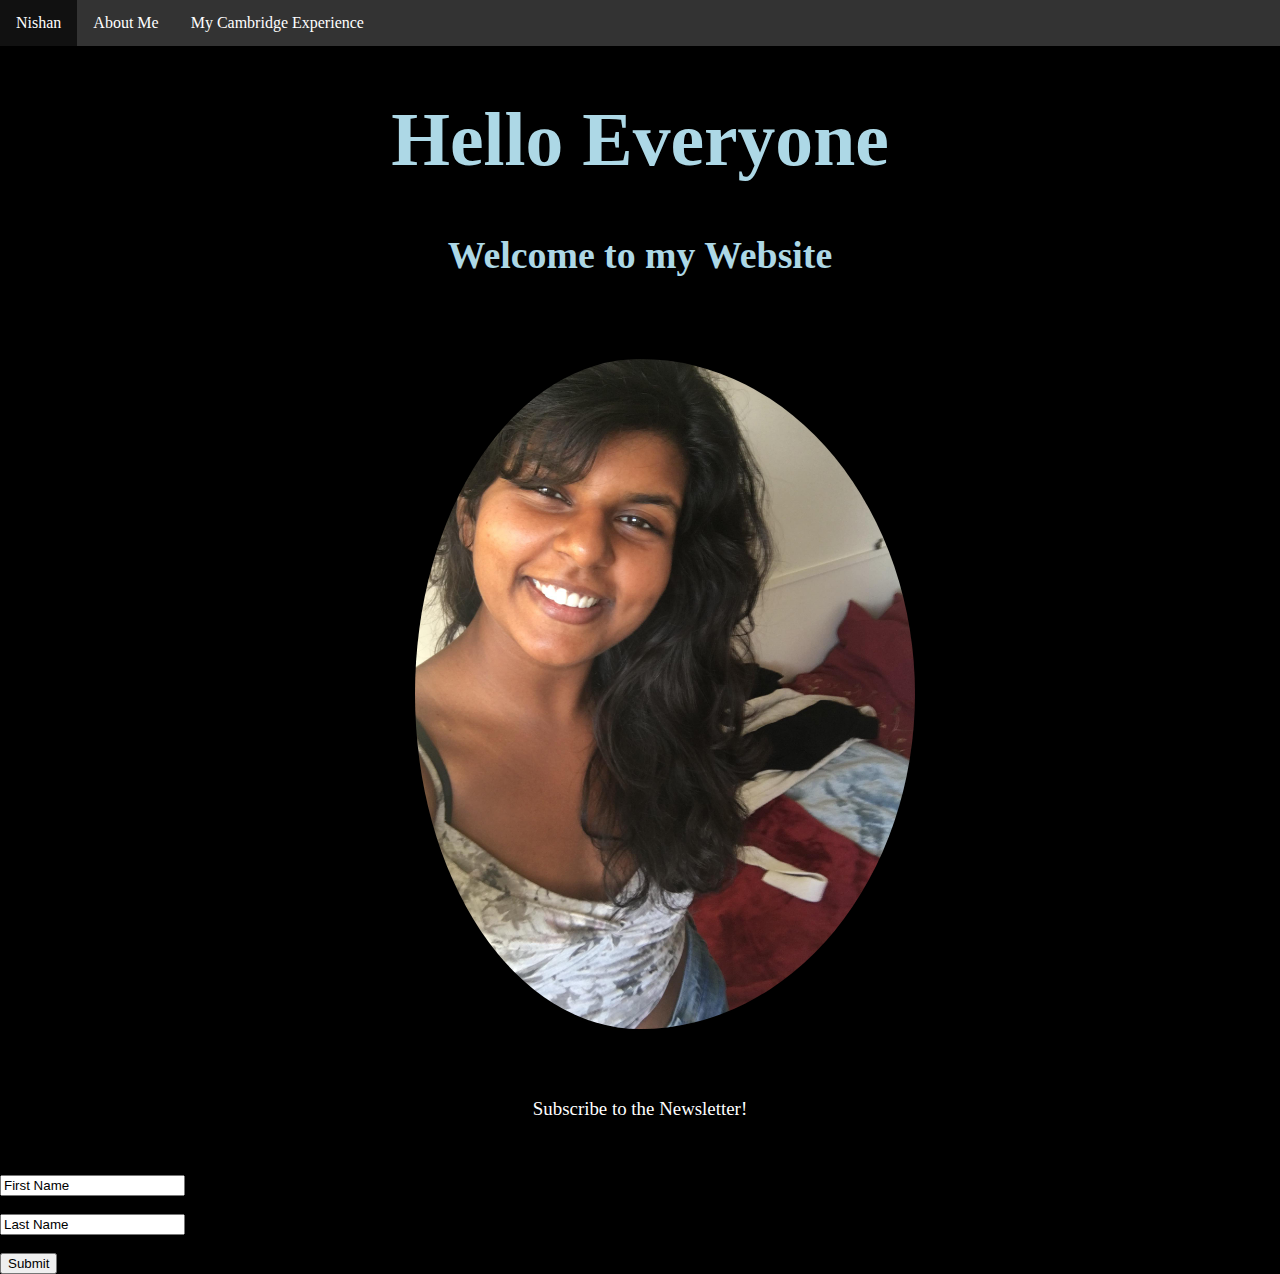
<file: index.html>
<!DOCTYPE html>
  <html>
  <ul>
    <li><a href="index.html">Nishan</a></li>
    <li><a href="aboutme.html">About Me</a></li>
    <li><a href="cambridge.html">My Cambridge Experience</a></li>
  </ul>
    <title>Nishanthini Ganesan</title>
    <link rel="stylesheet" type="text/css" href="css/style.css">
      <head>
        <h1>Hello Everyone</h1>
      </head>
      <body>
        <h2>Welcome to my Website</h2>
        <img src="images/me2.jpg" alt="Nishan2" style="width:500px">
      </body>
      <p>Subscribe to the Newsletter!</p>
      <br>
      <form action="/action_page.php">
                    First name:<br>
                    <input type="text" name="firstname" value="First Name"><br>
                    Last name:<br>
                    <input type="text" name="lastname" value="Last Name"><br><br>
                    <input type="submit" value="Submit">
      </form>
        <script src="scripts/main.js"></script>
  </html>
</file>
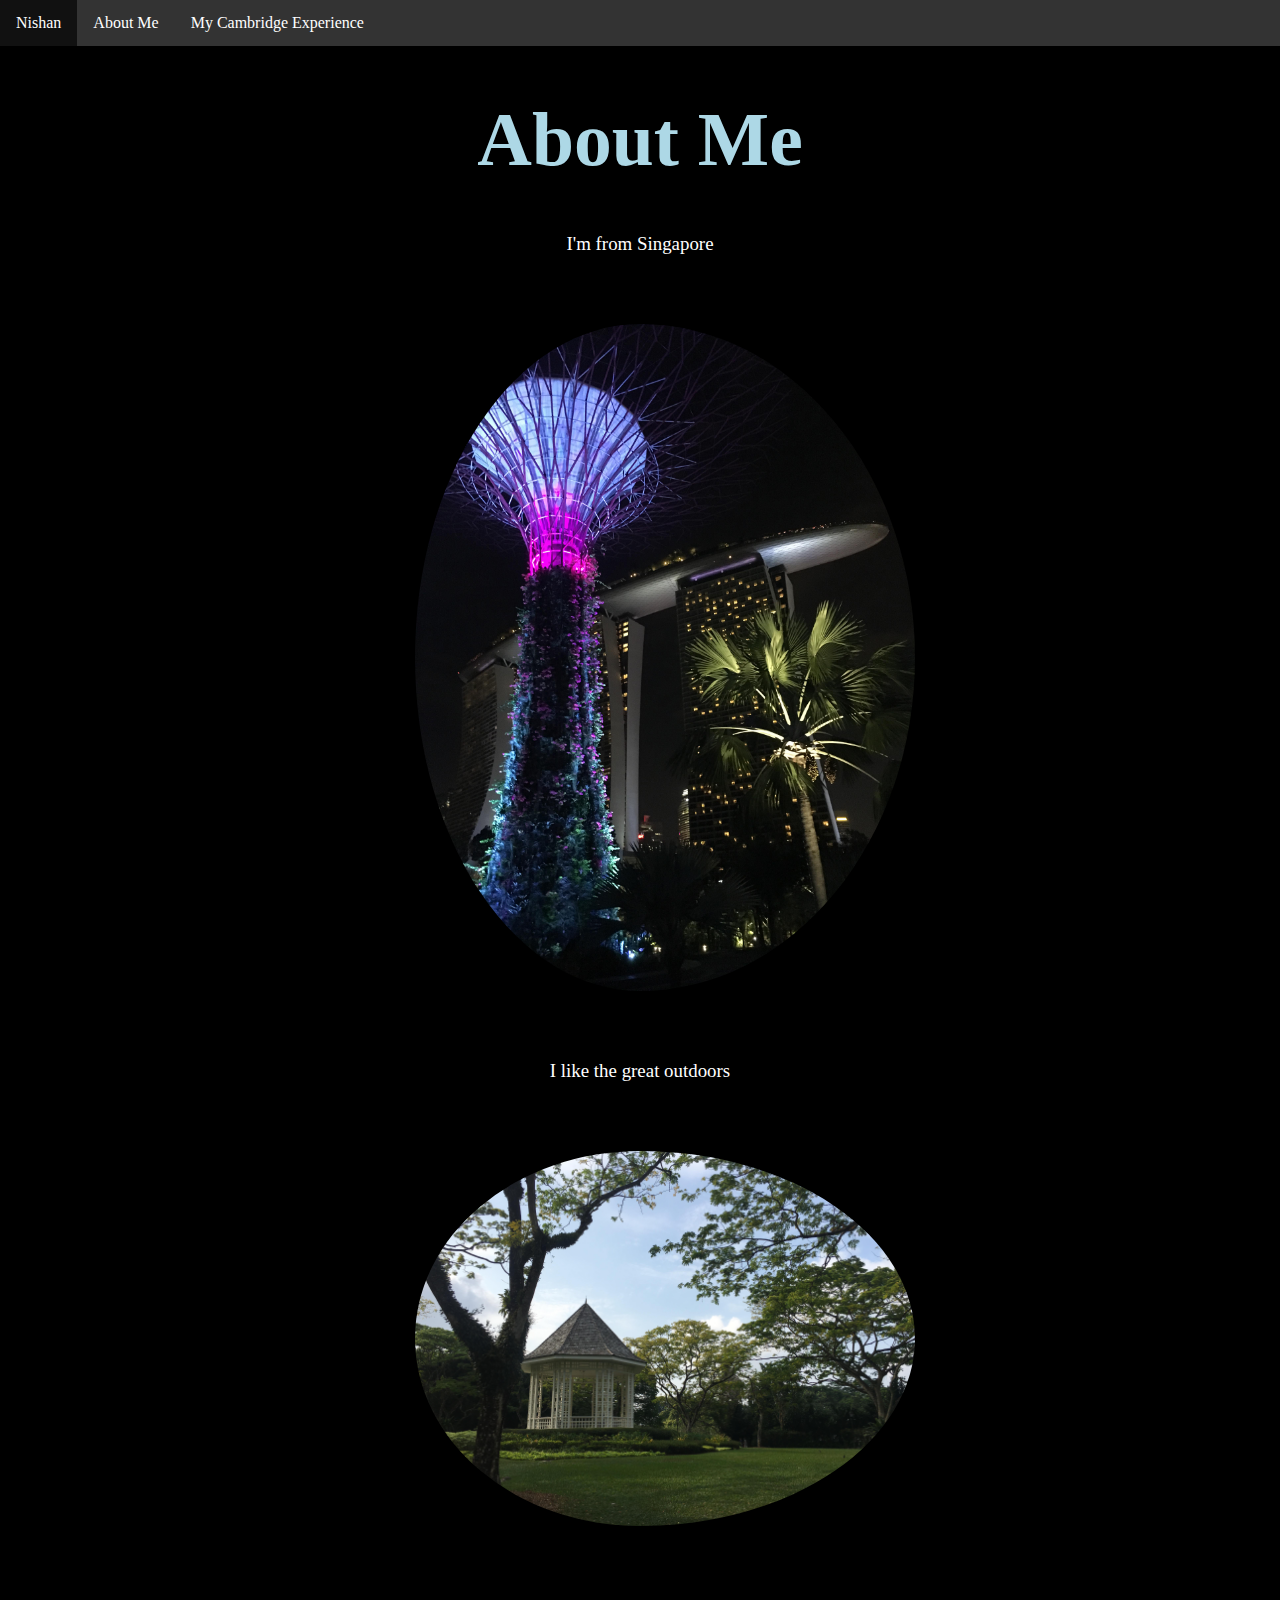
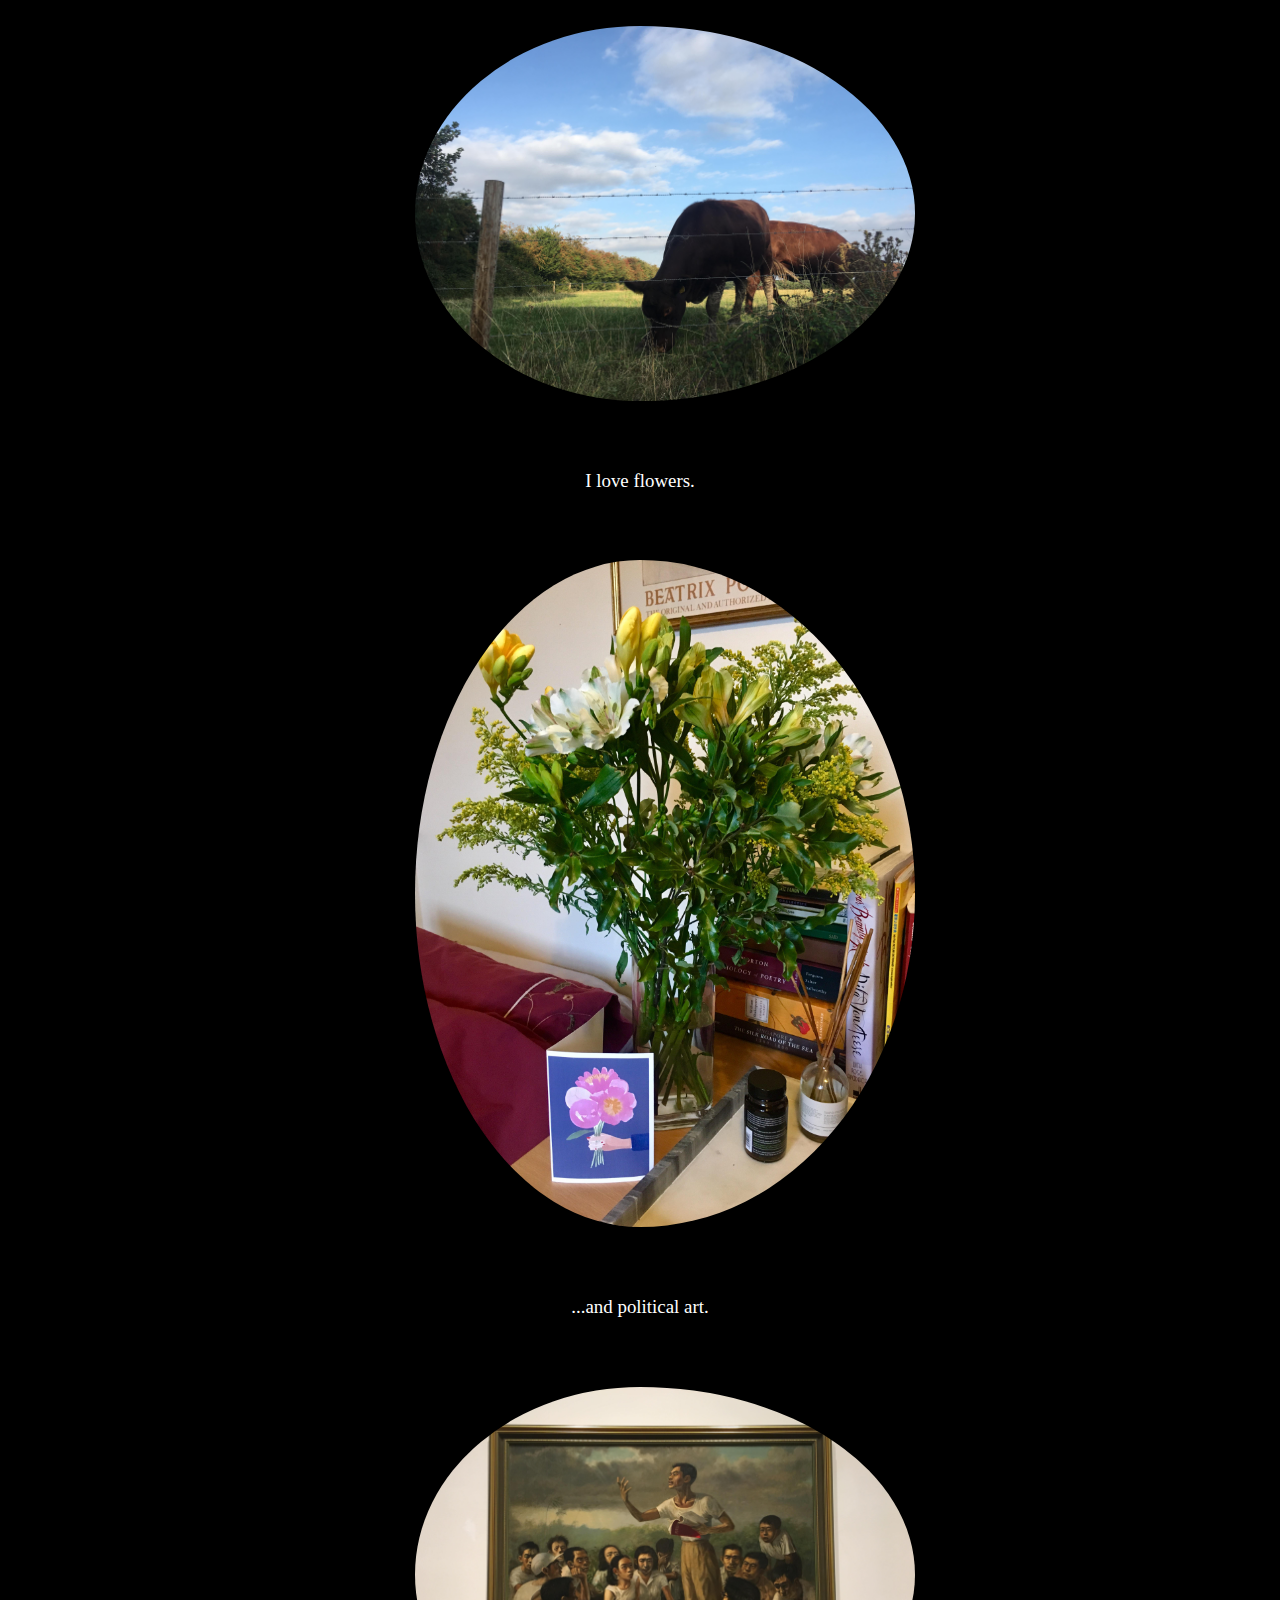
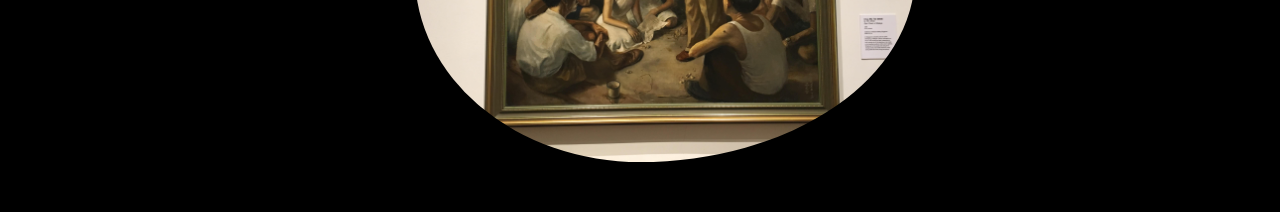
<file: aboutme.html>
<!DOCTYPE html>
  <html>
  <ul>
    <li><a href="index.html">Nishan</a></li>
    <li><a href="aboutme.html">About Me</a></li>
    <li><a href="cambridge.html">My Cambridge Experience</a></li>
  </ul>
    <title>Nishanthini Ganesan</title>
    <meta name="viewport" content="width=device-width, initial-scale=1">
    <link rel="stylesheet" type="text/css" href="css/style.css">
    <script src="scripts/main.js"></script>
  <head>
    <h1>About Me</h1>
  </head>
  <body>
    <p>I'm from Singapore</p>
      <img src="images/singapore.jpg" alt="Singapore" style="width:500px">
    <p> I like the great outdoors</p>
      <img src="images/garden.jpg" alt="Garden" style="width:500px;">
      <div>
      <img src="images/cows.jpg" alt="Cows" style="width:500px;">
    <p> I love flowers.</P>
      <img src="images/flowers.jpg" alt="Flowers" style="width:500px;">
    <p>...and political art.</P>
      <img src="images/art.jpg" alt="Art" style="width:500px;">
  </body>
<script src="scripts/main.js"></script>
  </html>
</file>
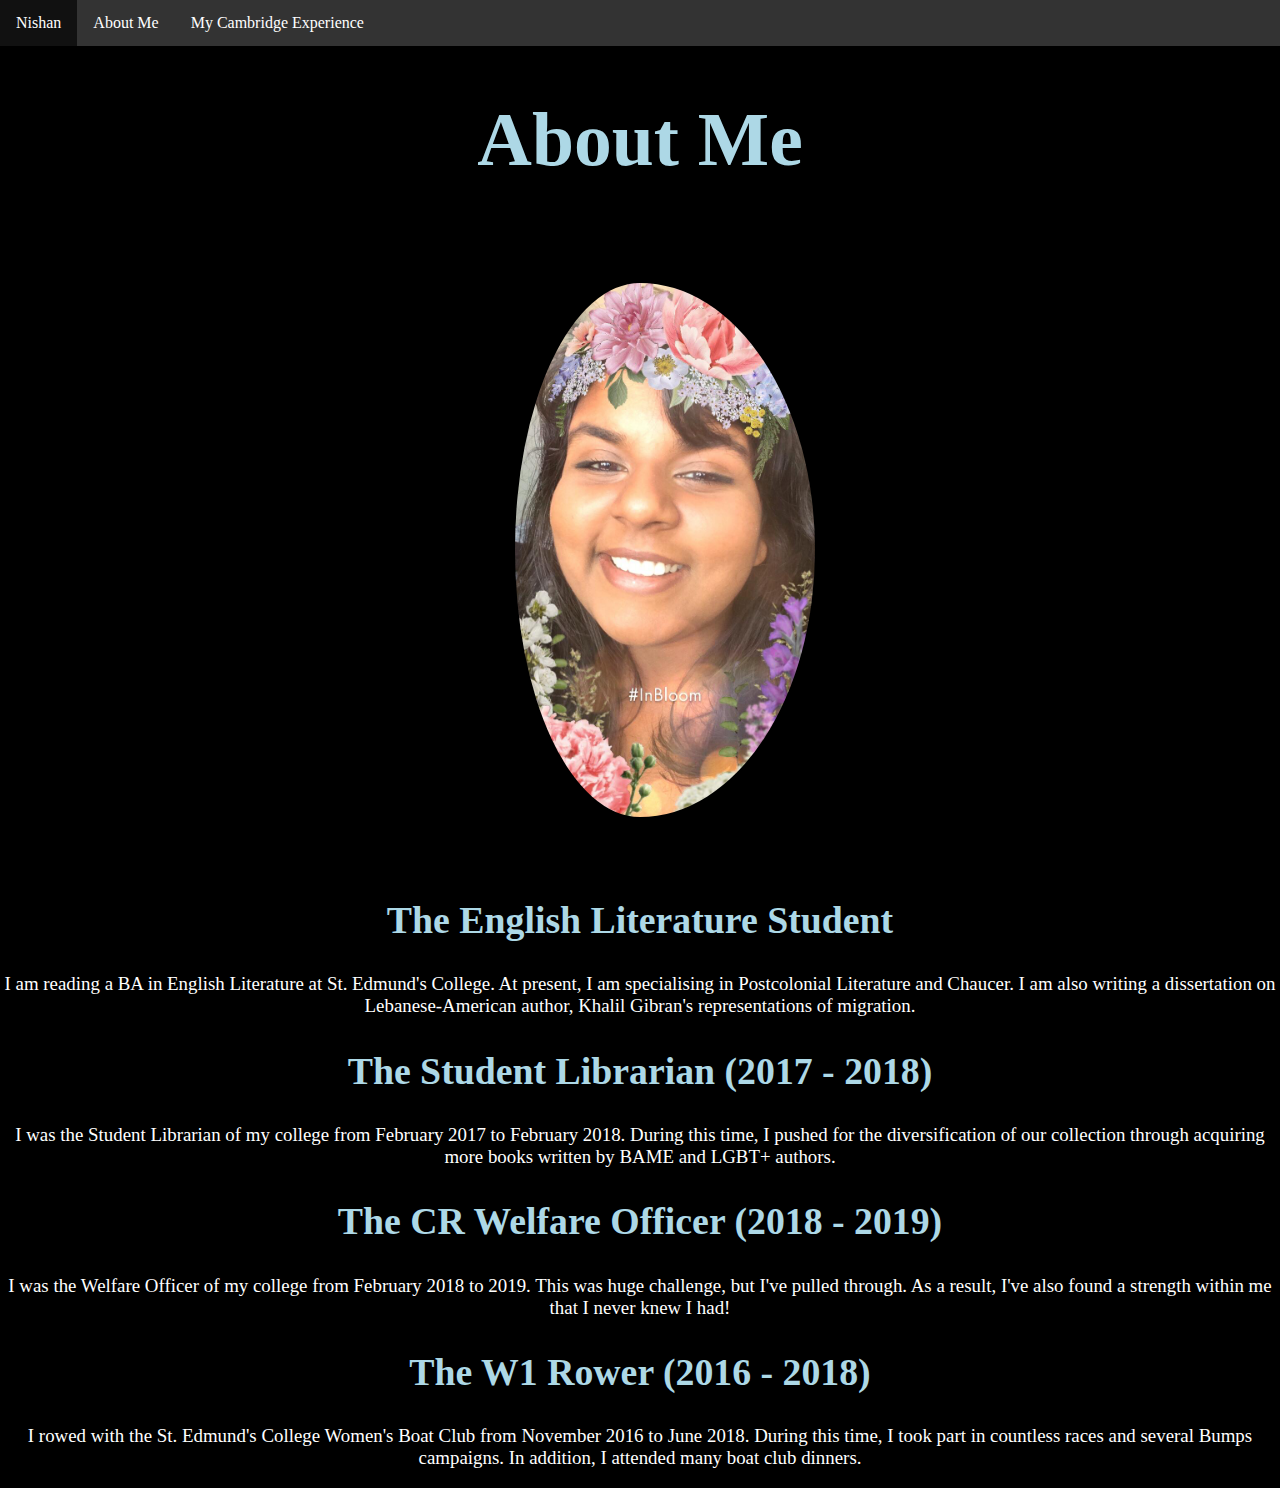
<file: cambridge.html>
<!DOCTYPE html>
  <html>
  <ul>
    <li><a href="index.html">Nishan</a></li>
    <li><a href="aboutme.html">About Me</a></li>
    <li><a href="cambridge.html">My Cambridge Experience</a></li>
  </ul>
    <title>Nishanthini Ganesan</title>
    <meta name="viewport" content="width=device-width, initial-scale=1">
    <link rel="stylesheet" type="text/css" href="css/style.css">
    <script src="scripts/main.js"></script>
      <head>
        <h1>About Me</h1>
      </head>
      <body>
        <img src="images/me.jpg" alt="Me" style="width:300px;">
        <h2> The English Literature Student </h2>
          <p>I am reading a BA in English Literature at St. Edmund's College. At present, I am specialising in Postcolonial Literature and Chaucer. I am also writing a dissertation on Lebanese-American author, Khalil Gibran's representations of migration.</p>
        <h2> The Student Librarian (2017 - 2018)</h2>
          <p>I was the Student Librarian of my college from February 2017 to February 2018. During this time, I pushed for the diversification of our collection through acquiring more books written by BAME and LGBT+ authors. </p>
        <h2> The CR Welfare Officer (2018 - 2019) </h2>
          <p> I was the Welfare Officer of my college from February 2018 to 2019. This was huge challenge, but I've pulled through. As a result, I've also found a strength within me that I never knew I had!</p>
        <h2> The W1 Rower (2016 - 2018) </h2>
          <p>I rowed with the St. Edmund's College Women's Boat Club from November 2016 to June 2018. During this time, I took part in countless races and several Bumps campaigns. In addition, I attended many boat club dinners.</p>
      </body>
      <script src="scripts/main.js"></script>
  </html>
</file>
<file: css/style.css>
body {
  background-color: black;
}

body {
  font-family: Times New Roman;
  margin: 0px;
}

ul {
  list-style-type: none;
  margin: 0;
  padding: 0;
  overflow: hidden;
  background-color: #333;
}

li {
  float: left;
}

li a {
  display: block;
  color: white;
  text-align: center;
  padding: 14px 16px;
  text-decoration: none;
}

/* Change the link color to #111 (black) on hover */
li a:hover {
  background-color: #111;
}

div {min-height:100vh;
width:100vw;
}
h1, h2, p {
  text-align: center;
}
h1 {
  color: lightblue;
  text-shadow: -1px 0 black, 0 1px black, 1px 0 black, 0 -1px black;
  font-size: 2cm;
}
h2 {
  color: lightblue;
  text-shadow: -1px 0 black, 0 1px black, 1px 0 black, 0 -1px black;
  font-size:1cm;
}
p {
  color: white;
  font-size:0.5cm;
}
img {
  display: block;
  margin-left: auto;
  margin-right: auto;
  width: 50%;
  border-radius: 50%;
  padding-top: 50px;
  padding-right: 30px;
  padding-bottom: 50px;
  padding-left: 80px;
}
</file>
